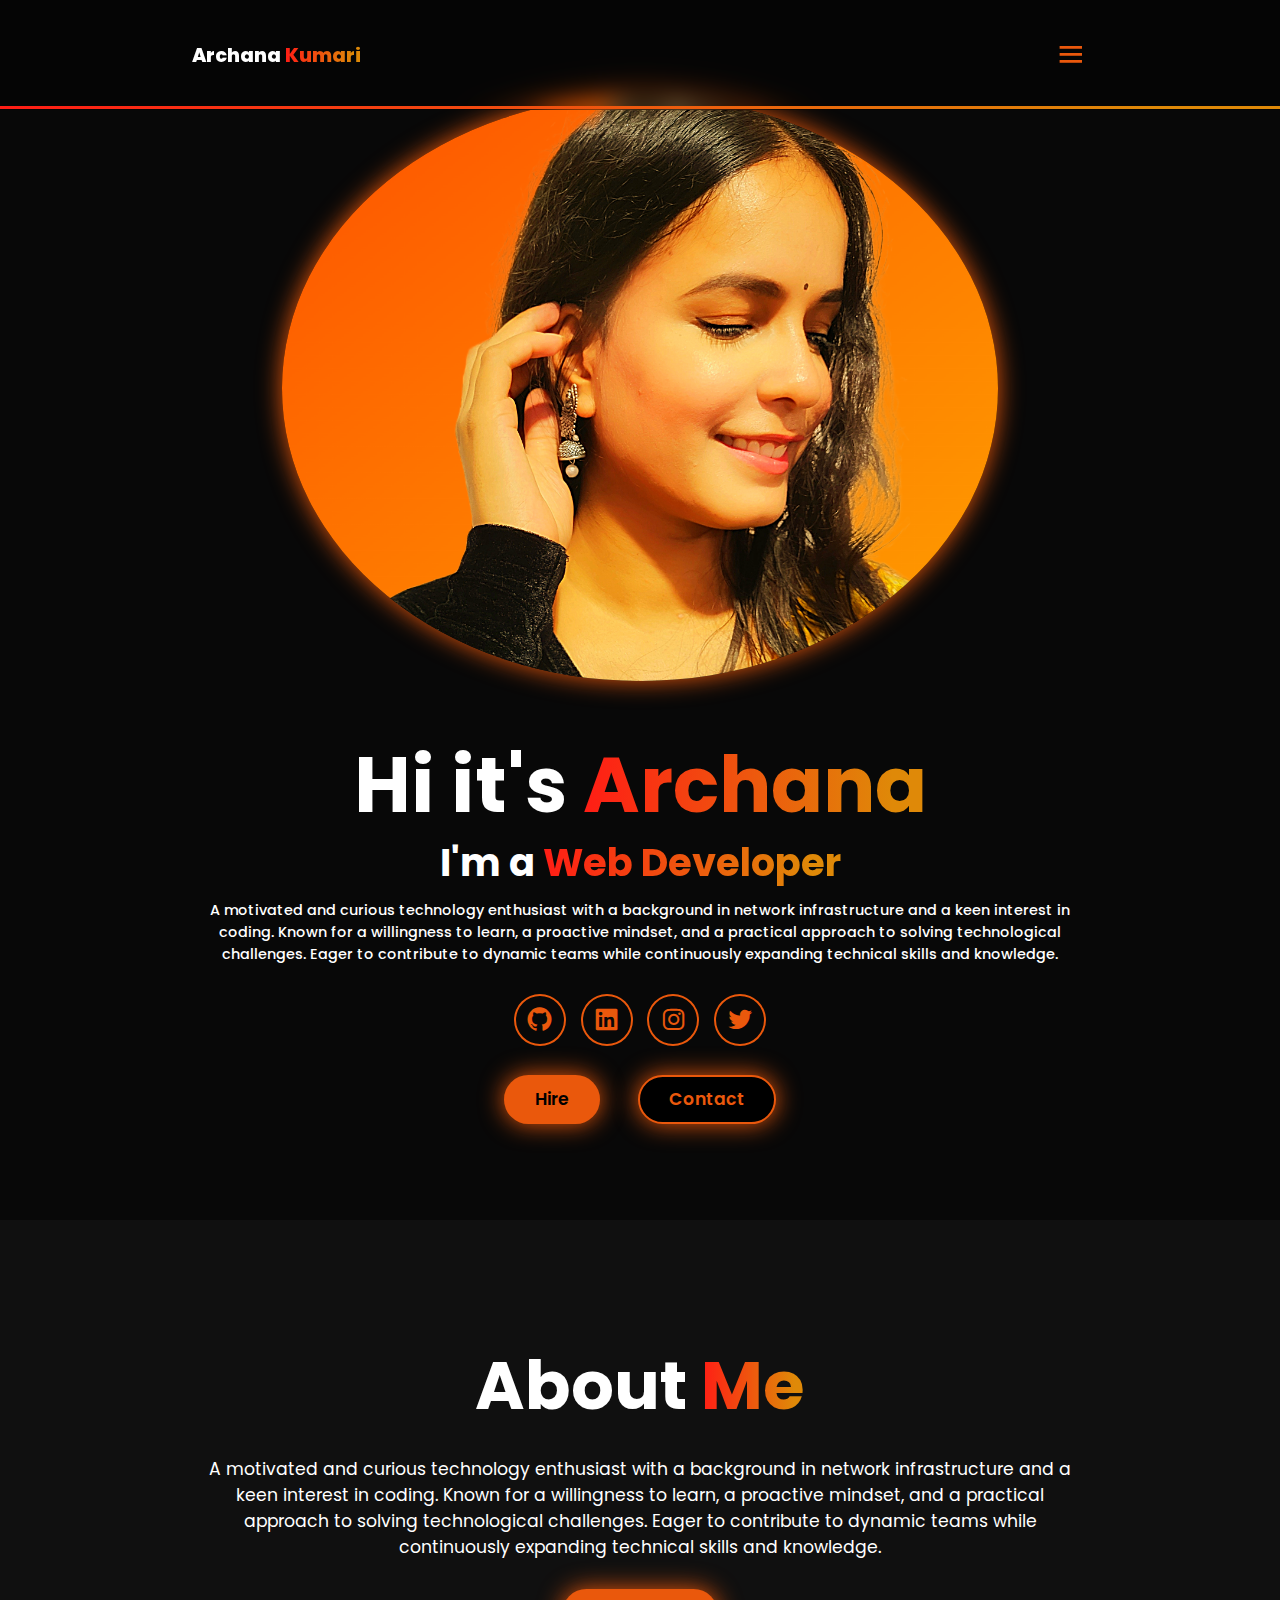
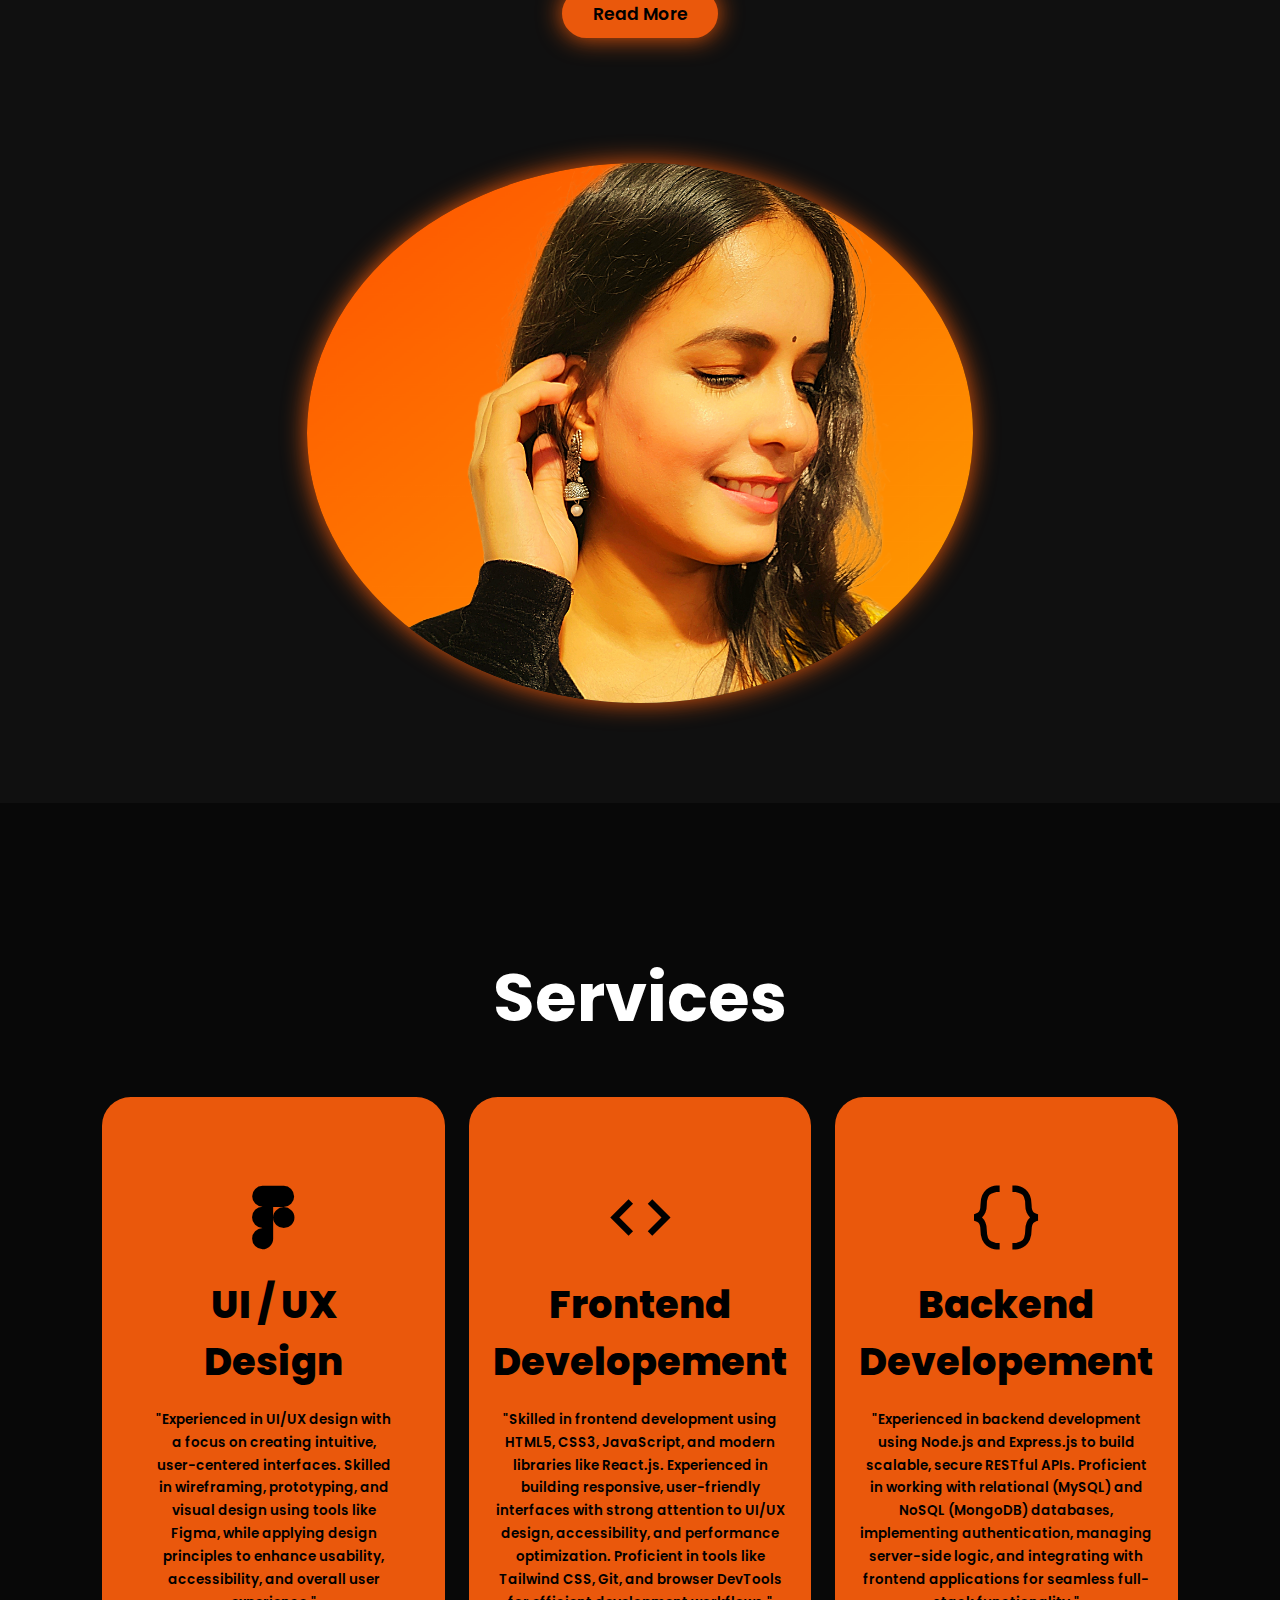
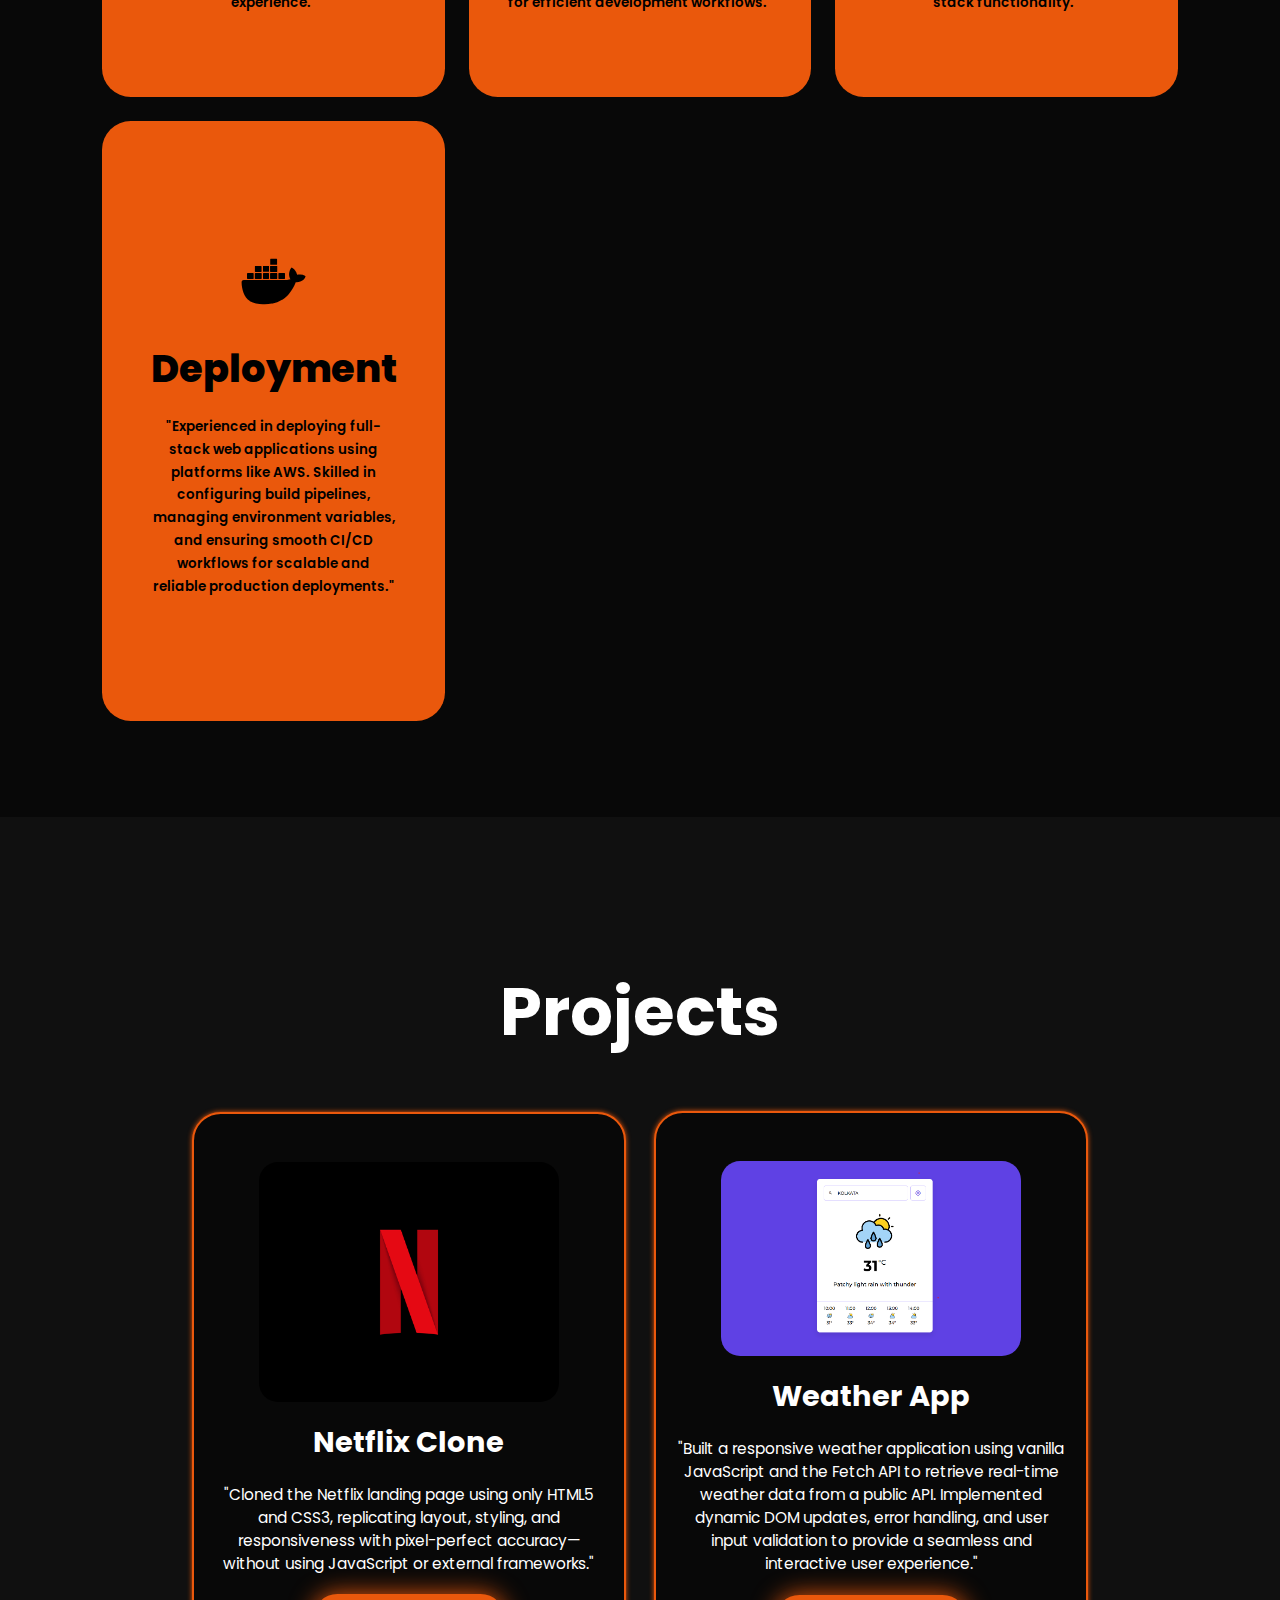
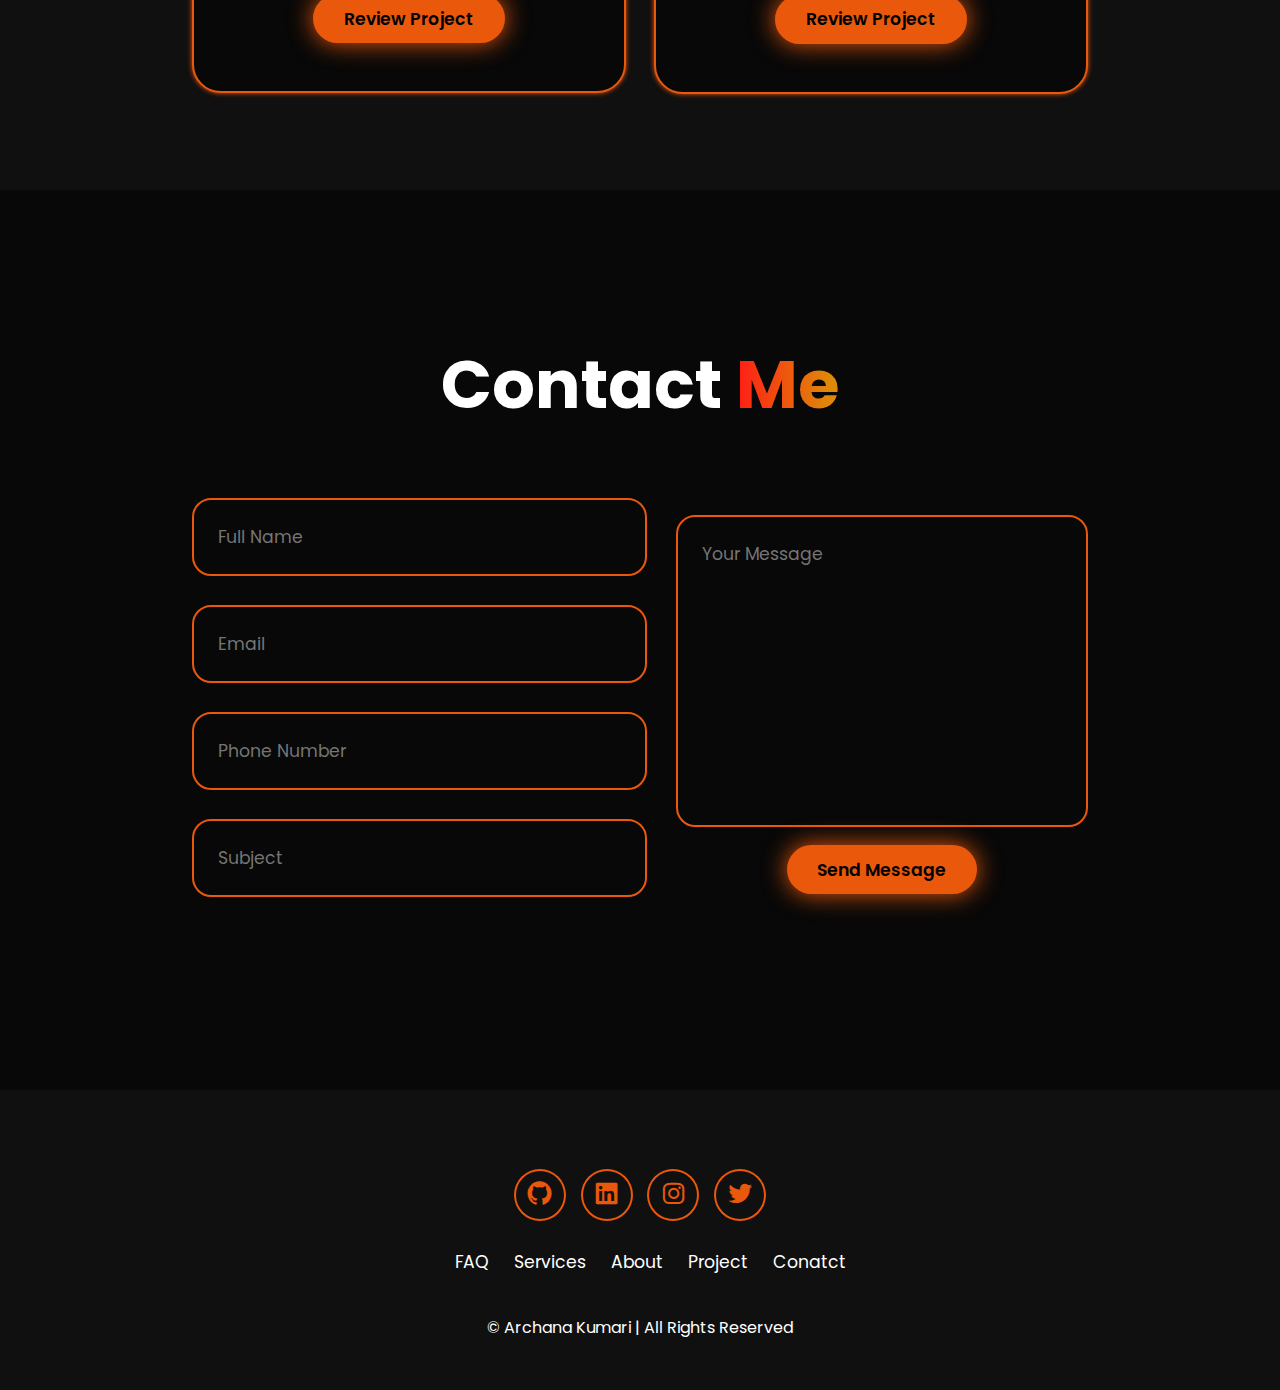
<file: index.html>
<!DOCTYPE html>
<html lang="en">

<head>
    <meta charset="UTF-8" />
    <meta name="viewport" content="width=device-width, initial-scale=1.0" />
    <title>Portfolio Website</title>
    <link rel="stylesheet" href="style.css" />
    <link href="https://unpkg.com/boxicons@2.1.4/css/boxicons.min.css" rel="stylesheet" />
</head>

<body>

    <header class="header">
        <a href="#home" class="logo">Archana <span>Kumari</span></a>

        <i class="bx bx-menu" id="menu-icon"></i>

        <nav class="navbar">
            <a href="#home">Home</a>
            <a href="#about">About</a>
            <a href="#services">Services</a>
            <a href="#projects">Projects</a>
            <a href="#contact">Contact</a>
        </nav>
        <div class="progress"></div>

        <button class="gradient-btn" id="scroll-to-contact">Contact Me</button>
    </header>

    <section class="home" id="home">
        <div class="home-content">

            <h1>Hi it's <span>Archana</span></h1>

            <h3>I'm a <span id="home-span">Web Developer</span></h3>

            <p>A motivated and curious technology enthusiast with a background in network infrastructure and a keen
                interest in coding. Known for a willingness to learn, a proactive mindset, and a practical approach to
                solving technological challenges. Eager to contribute to dynamic teams while continuously expanding
                technical skills and knowledge.</p>

            <div class="social-icons">
                <a href="#">
                    <i class="bx bxl-github"></i>
                </a>
                <a href="https://www.linkedin.com/in/archana-kumari-6a1b621a3?utm_source=share&utm_campaign=share_via&utm_content=profile&utm_medium=android_app"
                    target="_blank">
                    <i class="bx bxl-linkedin-square"></i>
                </a>
                <a href="#">
                    <i class="bx bxl-instagram"></i>
                </a>
                <a href="#">
                    <i class="bx bxl-twitter"></i>
                </a>
            </div>

            <div class="btn-group">
                <a href="Archana_Kumari_Resume.pdf" target="_blank" class="btn">Hire</a>
                <a href="#contact" class="btn">Contact</a>
            </div>

        </div>


        <div class="home-img">
            <img src="Archana.png" alt="">
        </div>

    </section>

    <section class="about reveal" id="about">

        <div class="about-img">
            <img src="Archana.png" alt="">
        </div>

        <div class="about-content autoShow">
            <h2>About <span>Me</span></h2>
            <p>A motivated and curious technology enthusiast with a background in network infrastructure and a keen
                interest in coding. Known for a willingness to learn, a proactive mindset, and a practical approach to
                solving technological challenges. Eager to contribute to dynamic teams while continuously expanding
                technical skills and knowledge.</p>
            <a href="/pages/about/about.html" class="btn">Read More</a>
        </div>

    </section>

    <section class="services reveal" id="services">

        <h2 class="heading">Services</h2>

        <div class="services-container">

            <div class="service-box">
                <div class="service-info">
                    <i class="bx bxl-figma"></i>
                    <h4>UI / UX Design</h4>
                    <p>
                        "Experienced in UI/UX design with a focus on creating intuitive, user-centered interfaces.
                        Skilled in wireframing, prototyping, and visual design using tools like Figma, while applying
                        design principles to enhance usability, accessibility, and overall user experience."
                    </p>
                </div>
            </div>

            <div class="service-box">
                <div class="service-info">
                    <i class="bx bx-code"></i>
                    <h4>Frontend Developement</h4>
                    <p>
                        "Skilled in frontend development using HTML5, CSS3, JavaScript, and modern libraries like
                        React.js. Experienced in building responsive, user-friendly interfaces with strong attention to
                        UI/UX design, accessibility, and performance optimization. Proficient in tools like Tailwind
                        CSS, Git, and browser DevTools for efficient development workflows."
                    </p>
                </div>
            </div>

            <div class="service-box">
                <div class="service-info">
                    <i class='bx bx-code-curly'></i>
                    <h4>Backend Developement</h4>
                    <p>
                        "Experienced in backend development using Node.js and Express.js to build scalable, secure
                        RESTful APIs. Proficient in working with relational (MySQL) and NoSQL (MongoDB) databases,
                        implementing authentication, managing server-side logic, and integrating with frontend
                        applications for seamless full-stack functionality."
                    </p>
                </div>

                <!-- </div>
            <div class="service-box">
                <div class="service-info">
                    <i class='bx bxs-data'></i>
                    <h4>Database Management</h4>
                    <p>
                        "Proficient in managing relational and NoSQL databases with hands-on experience in MySQL and
                        MongoDB. Skilled in designing normalized schemas, writing complex queries, performing CRUD
                        operations, and optimizing database performance to support scalable, data-driven applications."
                    </p>
                </div>
            </div> -->

            </div>
            <div class="service-box">
                <div class="service-info">
                    <i class='bx bxl-docker'></i>
                    <h4>Deployment</h4>
                    <p>
                        "Experienced in deploying full-stack web applications using platforms like AWS. Skilled in
                        configuring build pipelines, managing environment variables, and ensuring smooth CI/CD workflows
                        for scalable and reliable production deployments."
                    </p>
                </div>
            </div>

        </div>

    </section>


    <section class="projects reveal" id="projects">

        <h2 class="heading">Projects</h2>

        <div class="projects-box">

            <div class="project-card">
                <img src="Netflix-Revamps-Logo.jpg" alt="">

                <h3>Netflix Clone</h3>

                <p>
                    "Cloned the Netflix landing page using only HTML5 and CSS3, replicating layout, styling, and
                    responsiveness with pixel-perfect accuracy—without using JavaScript or external frameworks."
                </p>

                <a href="http://192.168.0.100:3004/index.html" class="btn" target="_blank">Review Project</a>
            </div>

            <div class="project-card">
                <img src="weatherApp.png" alt="">

                <h3>Weather App</h3>

                <p>
                    "Built a responsive weather application using vanilla JavaScript and the Fetch API to retrieve
                    real-time weather data from a public API. Implemented dynamic DOM updates, error handling, and user
                    input validation to provide a seamless and interactive user experience."
                </p>

                <a class="btn" href="http://192.168.0.100:3002/index.html" target="_blank">Review Project</a>
            </div>

            <!-- <div class="project-card">
                <img src="project3.png" alt="">

                <h3>Project 3</h3>

                <p>Lorem ipsum dolor sit amet consectetur adipisicing elit. Nihil inventore error labore consequatur
                    voluptates nobis ipsam ipsa dolore vero maxime? Expedita consectetur qui perferendis dolores
                    mollitia soluta, aspernatur minima optio!</p>

                <div class="btn">Review Project</div>
            </div>

            <div class="project-card">
                <img src="project4.png" alt="">

                <h3>Project 4</h3>

                <p>Lorem ipsum dolor sit amet consectetur adipisicing elit. Nihil inventore error labore consequatur
                    voluptates nobis ipsam ipsa dolore vero maxime? Expedita consectetur qui perferendis dolores
                    mollitia soluta, aspernatur minima optio!</p>

                <div class="btn">Review Project</div>
            </div>

            <div class="project-card">
                <img src="project5.png" alt="">

                <h3>Project 5</h3>

                <p>Lorem ipsum dolor sit amet consectetur adipisicing elit. Nihil inventore error labore consequatur
                    voluptates nobis ipsam ipsa dolore vero maxime? Expedita consectetur qui perferendis dolores
                    mollitia soluta, aspernatur minima optio!</p>

                <div class="btn">Review Project</div>
            </div>

            <div class="project-card">
                <img src="project6.png" alt="">

                <h3>Project 6</h3>

                <p>Lorem ipsum dolor sit amet consectetur adipisicing elit. Nihil inventore error labore consequatur
                    voluptates nobis ipsam ipsa dolore vero maxime? Expedita consectetur qui perferendis dolores
                    mollitia soluta, aspernatur minima optio!</p>

                <div class="btn">Review Project</div>
            </div> -->
        </div>
    </section>

    <section class="contact reveal" id="contact">

        <h2 class="heading">Contact <span>Me</span></h2>

        <form id="contact-form" action="https://formspree.io/f/xpwrrpvq" method="POST">

            <div class="input-group">
                <div class="input-box">
                    <label for="email">
                        <input type="text" name="full-name" placeholder="Full Name">
                    </label>

                    <label for="email">
                        <input type="email" name="email" placeholder="Email">
                    </label>
                </div>

                <div class="input-box">
                    <label for="email">
                        <input type="number" name="ph-num" placeholder="Phone Number">
                    </label>

                    <label for="email">
                        <input type="text" name="subject" placeholder="Subject">
                    </label>
                </div>
            </div>

            <div class="input-group-2">
                <label for="email">
                    <textarea name="message" placeholder="Your Message" cols="30" rows="10"></textarea>
                </label>
                <input type="submit" value="Send Message" class="btn">
            </div>
        </form>

    </section>

    <footer class="footer">

        <div class="social-icons">
            <a href="#">
                <i class="bx bxl-github"></i>
            </a>
            <a href="#">
                <i class="bx bxl-linkedin-square"></i>
            </a>
            <a href="#">
                <i class="bx bxl-instagram"></i>
            </a>
            <a href="#">
                <i class="bx bxl-twitter"></i>
            </a>
        </div>

        <ul class="list">
            <li>
                <a href="#">FAQ</a>
            </li>

            <li>
                <a href="#services">Services</a>
            </li>

            <li>
                <a href="#about">About</a>
            </li>

            <li>
                <a href="#projects">Project</a>
            </li>

            <li>
                <a href="#contact">Conatct</a>
            </li>
        </ul>

        <p class="copyright">
            © Archana Kumari | All Rights Reserved
        </p>
    </footer>

    <script src="script.js"></script>
</body>

</html>
</file>
<file: style.css>
@import url('https://fonts.googleapis.com/css2?family=JetBrains+Mono:ital,wght@0,100..800;1,100..800&family=Poppins:ital,wght@0,100;0,200;0,300;0,400;0,500;0,600;0,700;0,800;0,900;1,100;1,200;1,300;1,400;1,500;1,600;1,700;1,800;1,900&display=swap');

* {
  margin: 0;
  padding: 0;
  box-sizing: border-box;
  text-decoration: none;
  scroll-behavior: smooth;
  font-family: "Poppins";
}

:root {
  --bg-color: #080808;
  --second-bg-color: #101010;
  --text-color: white;
  --main-color: #ea580c;
}

html {
  font-size: 60%;
  overflow-x: hidden;
}

body {
  background-color: var(--bg-color);
  color: var(--text-color);
}

.autoShow{
  animation: text-appear both;
  animation-timeline: view();
  animation-range: entry 20% cover 1;
}

@keyframes text-appear{
  from{
    opacity: 0;
    transform: translateY(100px);
  }
  to{
    opacity: 1;
    transform: translateY(0);
  }
}

.reveal{
  animation: reveal both;
  animation-timeline: view(100% 5%);
}

@keyframes reveal {
  from{
    filter: saturate(0) contrast(2) brightness(1) blur(5px);
    opacity: 0;
    scale: .95;
    translate: 0 4rem;
  }
  to{
    filter: none;
    opacity: 1;
    scale: 1;
    translate: 0 0;
  }
}

.header {
  position: fixed;
  width: 100%;
  top: 0;
  left: 0;
  padding: 4rem 15%;
  background: rgba(0, 0, 0, 0.3);
  backdrop-filter: blur(10px);
  display: flex;
  justify-content: space-between;
  align-items: center;
  z-index: 1000;
}

.progress {
  padding: 0.2rem 15%;
  background: linear-gradient(270deg,
      #df8908 10%,
      #ff1d15 100%);
  position: fixed;
  top: 12rem;
  left: 0;
  width: 100%;
  transform-origin: 0 50%;
  animation: scaleProgress auto linear;
  animation-timeline: scroll(root);
}

@keyframes scaleProgress {
  0% {
    transform: scaleX(0);
  }

  100% {
    transform: scaleX(1);
  }
}

#menu-icon {
  font-size: 3.5rem;
  color: var(--main-color);
  display: none;
}

.logo {
  font-size: 2rem;
  color: var(--text-color);
  font-weight: 800;
  cursor: pointer;
  transition: 0.3s ease-in-out;
}

.logo:hover {
  transform: scale(1.1);
}

span {
  background: linear-gradient(270deg,
      #df8908 10%,
      #ff1d15 100%);
  background-clip: text;
  color: transparent;
}

.navbar a {
  font-size: 1.8rem;
  color: var(--text-color);
  margin-left: 4rem;
  font-weight: 500;
  transition: 0.3s ease-in-out;
  border-bottom: 3px solid transparent;
}

.navbar a:hover {
  color: var(--main-color);
  border-bottom: 3px solid var(--main-color);
}


.gradient-btn {
  font-size: 1.6rem;
  padding: 1rem 2rem;
  border-radius: 3rem;
  background: linear-gradient(270deg,
      #df8908 10%,
      #ff1d15 100%);
  letter-spacing: 1px;
  cursor: pointer;
  transition: 0.3s ease-in-out;
  color: white;
  border: none;
  text-wrap: nowrap;
}

.gradient-btn:hover {
  transform: scale(1.05);
}

section {
  min-height: 100vh;
  padding: 10rem 15%;
}

.home {
  display: flex;
  align-items: center;
  justify-content: center;
  gap: 10.2rem;
}

.home-content {
  display: flex;
  flex-direction: column;
  align-items: flex-end;
  text-align: right;
}

.home-content h1 {
  font-size: 8rem;
  font-weight: 700;
  margin-top: 1.5rem;
  line-height: 1;
}

.home-content h3 {
  margin: 1rem 0;
  font-size: 4rem;
}

.home-content p {
  font-size: 1.5rem;
  font-weight: 500;
  line-height: 1.5;
  text-align: center;
}

.home-img img {
  width: 30vw;
  height: 60vh;
  border-radius: 55%;
  box-shadow: 0 0 25px var(--main-color);
  transition: 0.4s ease-in-out;
  object-fit: cover;
  object-position: right 1px;
}

.home-img img:hover {
  box-shadow: 0 0 25px var(--main-color),
    0 0 50px var(--main-color),
    0 0 100px var(--main-color);
}

.social-icons a {
  display: inline-flex;
  justify-content: center;
  align-items: center;
  font-size: 3rem;
  padding: 1rem;
  background: transparent;
  border: 2px solid var(--main-color);
  border-radius: 50%;
  color: var(--main-color);
  margin: 3rem 0.6rem;
  transition: 0.3s ease-in-out;
}

.social-icons a:hover {
  color: var(--text-color);
  background-color: var(--main-color);
  transform: scale(1.2)translateY(-5px);
  box-shadow: 0 0 25px var(--main-color);
}

.btn-group {
  display: flex;
  gap: 4rem;
}

.btn {
  display: inline-block;
  padding: 1rem 3rem;
  background-color: var(--main-color);
  box-shadow: 0 0 25px var(--main-color);
  border-radius: 3rem;
  font-size: 1.8rem;
  color: black;
  border: 2px solid transparent;
  font-weight: 600;
  transition: 0.3s ease-in-out;
}

.btn:hover {
  transform: scale(1.05);
  box-shadow: 0 0 25px var(--main-color),
    0 0 50px var(--main-color);
}

.btn-group a:nth-of-type(2) {
  background-color: black;
  color: var(--main-color);
  border: 2px solid var(--main-color);
  box-shadow: 0 0 25px var(--main-color);
}

.btn-group a:nth-of-type(2):hover {
  box-shadow: 0 0 25px var(--main-color),
    0 0 50px var(--main-color);
  background-color: var(--main-color);
  color: black;
}

.about {
  display: flex;
  justify-content: center;
  align-items: center;
  gap: 10rem;
  background: var(--second-bg-color);
}

.about-img img {
  width: 30vw;
  height: 60vh;
  object-fit: cover;
  object-position: left top;
  border: 50%;
  border-radius: 50%;
  box-shadow: 0 0 25px var(--main-color);
  transition: 0.4s ease-in-out;
}

.about-img img:hover {
  box-shadow: 0 0 25px var(--main-color),
    0 0 50px var(--main-color),
    0 0 100px var(--main-color);
}

.about-content h2 {
  font-size: 7rem;
  text-align: left;
}

.about-content p {
  font-size: 1.8rem;
}

.about-content .btn {
  margin: 3rem 0;
}

::-webkit-scrollbar {
  width: 20px;
}

::-webkit-scrollbar-thumb {
  background-color: var(--main-color);
}

::-webkit-scrollbar-track {
  background-color: var(--bg-color);
}

.heading {
  text-align: center;
  font-size: 7rem;
  margin: 5rem 0;
}

.services {
  background-color: var(--bg-color);
  color: black;
  padding: 10rem 8%;
}

.services h2 {
  color: var(--text-color);
}

.services-container {
  display: grid;
  grid-template-columns: repeat(auto-fit, minmax(300px, 1fr));
  align-items: center;
  gap: 2.5rem;
}

.service-box {
  display: flex;
  justify-content: center;
  align-items: center;
  background-color: var(--main-color);
  height: 600px;
  border-radius: 3rem;
  cursor: pointer;
  border: 5px solid transparent;
  transition: 0.4s ease-in-out;
}

.service-box:hover {
  background-color: var(--second-bg-color);
  color: var(--main-color);
  border: 5px solid var(--main-color);
  transform: scale(1.03);
}

.service-info {
  display: flex;
  flex-direction: column;
  text-align: center;
  justify-content: center;
  align-items: center;
  padding: 5rem;
}

.service-info h4 {
  font-size: 4rem;
  margin: 2rem 0;
  font-weight: 800;
}

.service-info p {
  font-size: 1.4rem;
  font-weight: 600;
  line-height: 1.7;
}

.service-info i {
  font-size: 8rem;
}

.projects {
  background-color: var(--second-bg-color);
}

.projects-box {
  display: grid;
  grid-template-columns: repeat(auto-fit, minmax(350px, 1fr));
  place-items: center;
  gap: 3rem;
  row-gap: 5rem;
}

.project-card {
  display: flex;
  flex-direction: column;
  align-items: center;
  justify-content: center;
  text-align: center;
  background-color: var(--bg-color);
  border: 2px solid var(--main-color);
  border-radius: 3rem;
  gap: 2rem;
  padding: 5rem 2rem;
  overflow: hidden;
  cursor: pointer;
  box-shadow: 0 0 5px var(--main-color);
  transition: 0.3s ease;
}

.project-card:hover {
  box-shadow: 0 0 25px var(--main-color),
    0 0 50px var(--main-color);
  transform: scale(1.02);
}

.project-card img {
  max-width: 300px;
  border-radius: 2rem;
  object-fit: cover;
}

.project-card h3 {
  font-size: 3rem;
}

.project-card p {
  font-size: 1.6rem;
}

.contact {
  background-color: var(--bg-color);
}

.contact h2 {
  margin-bottom: 3rem;
  color: var(--text-color);
}

.contact form {
  display: flex;
  align-items: center;
  justify-content: center;
  gap: 3rem;
  margin: 5rem 0;
  text-align: center;
}

input[type="number"]::-webkit-outer-spin-button,
input[type="number"]::-webkit-inner-spin-button {
  -webkit-appearance: none;
  margin: 0;
}

.contact form .input-box input,
.contact form textarea {
  width: 100%;
  padding: 2.5rem;
  font-size: 1.8rem;
  color: var(--text-color);
  background-color: var(--bg-color);
  border: 2px solid var(--main-color);
  border-radius: 2rem;
  margin: 1.5rem 0;
  resize: none;
}

.footer {
  background-color: var(--second-bg-color);
  padding: 50px 0;
}

.footer .social-icons {
  text-align: center;
}

.footer ul {
  text-align: center;
  font-size: 1.8rem;
}

.footer ul li {
  display: inline-block;
  margin-left: 20px;
}

.footer ul li a {
  color: white;
  border-bottom: 3px solid transparent;
  transition: 0.3s ease-in-out;
}

.footer ul li a:hover {
  border-bottom: 3px solid var(--main-color);
}

.footer .copyright {
  text-align: center;
  margin-top: 40px;
  font-size: 16px;
}

@media(max-width:1285px) {
  #menu-icon {
    display: block;
  }

  .navbar {
    position: absolute;
    top: 100%;
    right: 0;
    width: 50%;
    padding: 1rem 3rem;
    background: rgba(0, 0, 0, 0.8);
    border-bottom-left-radius: 2rem;
    border-left: 2px solid var(--main-color);
    border-bottom: 2px solid var(--main-color);
    display: none;
  }

  .navbar a {
    display: block;
    font-size: 2rem;
    margin: 3rem 0;
    color: var(--text-color);
  }

  .navbar.active {
    display: block;
  }

  .gradient-btn {
    display: none;
  }

  .home {
    flex-direction: column-reverse;
    margin: 5rem o;
    gap: 5rem;
  }

  .home-content {
    align-items: center;
    text-align: center;
  }

  .home-img img {
    width: 56vw;
    height: 65vh;
  }

  .about {
    flex-direction: column-reverse;
    text-align: center;
  }

  .about h2 {
    text-align: center;
    margin: 2rem 0;
  }

  .about img {
    width: 52vw;
  }
  .progress{
    top: 11rem;
  }
}

@media screen and (min-device-width: 400px) and (max-device-width: 430px) {
  .home-img img {
    margin-top: 4rem;
    width: 80vw;
    height: 40vh;
  }
  
  .about img {
    width: 75vw;
    height: 35vh;
    object-position: top right;
  }
  
  .contact form {
    flex-direction: column;
  }
  
  section {
    padding: 10rem 8%;
  }
  
  .heading {
    font-size: 6rem;
  }
  
  .progress{
    top: 11rem;
  }
  
  .home-content h1 {
    margin-bottom: 3rem;
  }
  
  .home-content h3 {
    line-height: 5rem;
  }
  
  #home-span {
    display: block;
  }
  
  .footer ul {
    margin: 0 0.7rem;
  }
  
  .footer ul li {
    margin-left: 10px;
  }

  .reveal {
    animation-timeline: view(220% 2%);
  }
}


@media screen and (min-device-width: 300px) and (max-device-width: 399px) {
  .home-img img {
    margin-top: 4rem;
    width: 86vw;
    height: 50vh;
  }
  
  .progress{
    top: 11rem;
  }

  .about img {
    width: 80vw;
    height: 44vh;
    object-position: top right;
  }
  
  .contact form {
    flex-direction: column;
  }

  section {
    padding: 10rem 3%;
  }

  .heading {
    font-size: 6rem;
  }

  .home-content h1 {
    margin-bottom: 3rem;
  }

  .home-content h3 {
    line-height: 5rem;
  }

  #home-span {
    display: block;
  }

  .footer ul {
    margin: 0 0.7rem;
  }

  .footer ul li {
    margin-left: 10px;
  }

  .reveal {
    animation-timeline: view(220% 2%);
  }
}
</file>
